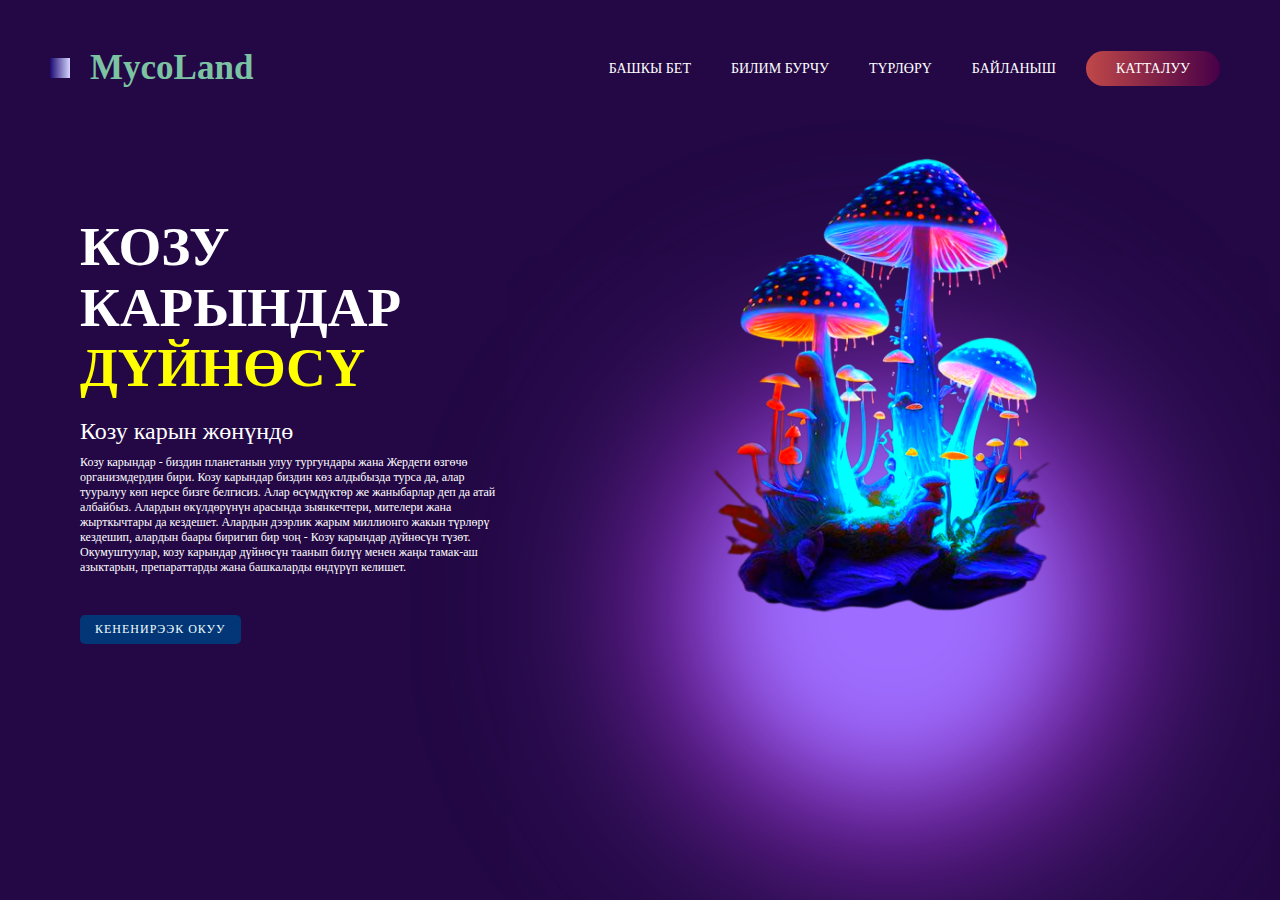
<file: index.html>
<!DOCTYPE html>
<html lang="en">
  <head>
    <meta charset="UTF-8" />
    <meta name="viewport" content="width=device-width, initial-scale=1.0" />
    <title>WEB DEVELOPMENT</title>
        <link rel="icon" type="image/png" href="images.png">
    <link rel="stylesheet" href="style.css">
  </head>
  <body>
    <div class="container">
      <div class="parent">
        <div class="gradient"></div>
        <nav>
          <h1>MycoLand</h1>
          <ul>
            <li><a href="index.html">Башкы бет</a></li>
            <li><a href="about.html">Билим бурчу</a></li>
            <li><a href="vidu.html">Түрлөрү</a></li>
            <li><a href="contact.html">Байланыш</a></li>
            <li><a href="regis.html" id="sub">Катталуу</a></li>
          </ul>
        </nav>
        <div class="main_content">
                <div class="left">
                        <h3>Козу</h3>
                        <h1>карындар<br><span>дүйнөсү</span> </h1>
                        <h2>Козу карын жөнүндө</h2>
                        <p class="kozu">Козу карындар - биздин планетанын улуу тургундары жана Жердеги өзгөчө организмдердин бири. 
                            Козу карындар биздин көз алдыбызда турса да, алар тууралуу көп нерсе бизге белгисиз. 
                            Алар өсүмдүктөр же жаныбарлар деп да атай албайбыз. Алардын өкүлдөрүнүн арасында зыянкечтери, 
                            мителери жана жырткычтары да кездешет. Алардын дээрлик жарым миллионго жакын түрлөрү кездешип, 
                            алардын баары биригип бир чоң - Козу карындар дүйнөсүн түзөт. Окумуштуулар, козу карындар дүйнөсүн 
                            таанып билүү менен жаңы тамак-аш азыктарын, 
                            препараттарды жана башкаларды өндүрүп келишет.</p>
                        <button><a href="vidu.html">КЕНЕНИРЭЭК ОКУУ</a></button>
                </div>
                <div class="right">
                        <img src="mushroom.png" alt="">
                </div>
        </div>
      </div>
    </div>
  </body>
</html>
</file>
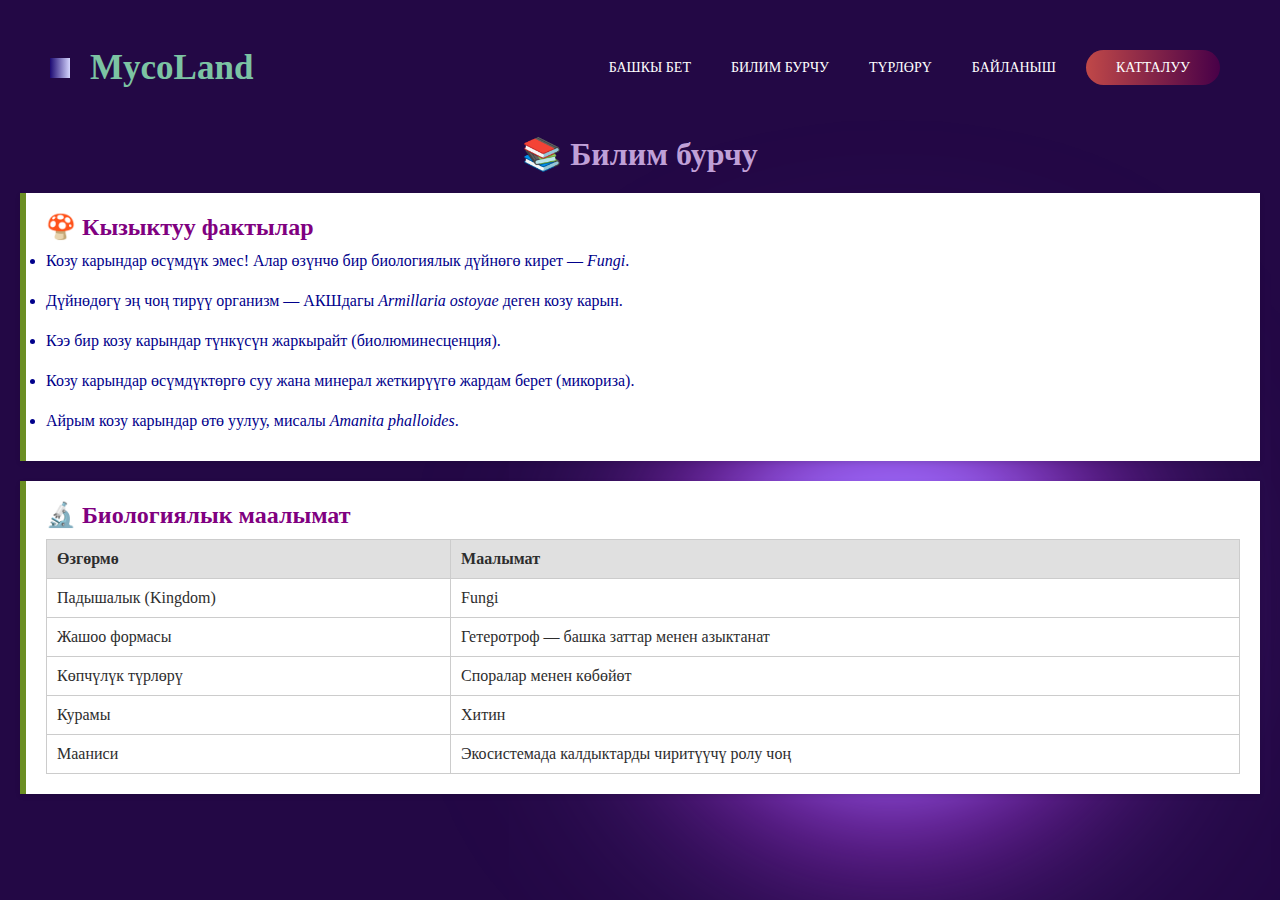
<file: about.html>
<!DOCTYPE html>
<html lang="en">
  <head>
    <meta charset="UTF-8" />
    <meta name="viewport" content="width=device-width, initial-scale=1.0" />
    <title>WEB DEVELOPMENT</title>
    <link rel="stylesheet" href="style.css">
    <style>
          body {
            font-family: Arial, sans-serif;
            color: #2d2d2d;
        }
   
      
        .facts, .bio-info {
  
            background: #ffffff;
            margin: 20px;
            padding: 20px;
            margin-top: 20px;
            border-left: 6px solid #6b8e23;
            box-shadow: 0 2px 5px rgba(0,0,0,0.1);
            z-index: 2;
        }
        table {
            width: 100%;
        
            border-collapse: collapse;
            margin-top: 10px;
            color: #2d2d2d;
        }
        table, th, td {
            border: 1px solid #ccc;
        }
        th, td {
            padding: 10px;
            text-align: left;
        }
        th {
            background-color: #e0e0e0;
        }
        ul, li{
          color: darkblue;
          line-height: 250%;
        }
        h1{
          color: rgb(192, 160, 215);
          text-align: center;
        }
        h2,h3{
          color: purple;
        }
    </style>
  </head>
  <body>
    <div class="container">
      <div class="parent">
        <div class="gradient"></div>
        <nav>
          <h1>MycoLand</h1>
          <ul>
            <li><a href="index.html">Башкы бет</a></li>
            <li><a href="about.html">Билим бурчу</a></li>
            <li><a href="vidu.html">Түрлөрү</a></li>
            <li><a href="contact.html">Байланыш</a></li>
            <li><a href="regis.html" id="sub">Катталуу</a></li>
          </ul>
        </nav>
          <h1>📚 Билим бурчу</h1>
    
    <div class="facts">
        <h2>🍄 Кызыктуу фактылар</h2>
        <ul>
            <li>Козу карындар өсүмдүк эмес! Алар өзүнчө бир биологиялык дүйнөгө кирет — <em>Fungi</em>.</li>
            <li>Дүйнөдөгү эң чоң тирүү организм — АКШдагы <em>Armillaria ostoyae</em> деген козу карын.</li>
            <li>Кээ бир козу карындар түнкүсүн жаркырайт (биолюминесценция).</li>
            <li>Козу карындар өсүмдүктөргө суу жана минерал жеткирүүгө жардам берет (микориза).</li>
            <li>Айрым козу карындар өтө уулуу, мисалы <em>Amanita phalloides</em>.</li>
        </ul>
    </div>

    <div class="bio-info">
        <h2>🔬 Биологиялык маалымат</h2>
        <table>
            <tr><th>Өзгөрмө</th><th>Маалымат</th></tr>
            <tr><td>Падышалык (Kingdom)</td><td>Fungi</td></tr>
            <tr><td>Жашоо формасы</td><td>Гетеротроф — башка заттар менен азыктанат</td></tr>
            <tr><td>Көпчүлүк түрлөрү</td><td>Споралар менен көбөйөт</td></tr>
            <tr><td>Курамы</td><td>Хитин</td></tr>
            <tr><td>Мааниси</td><td>Экосистемада калдыктарды чиритүүчү ролу чоң</td></tr>
        </table>
    </div></div></div>
  </body>
</html>
</file>
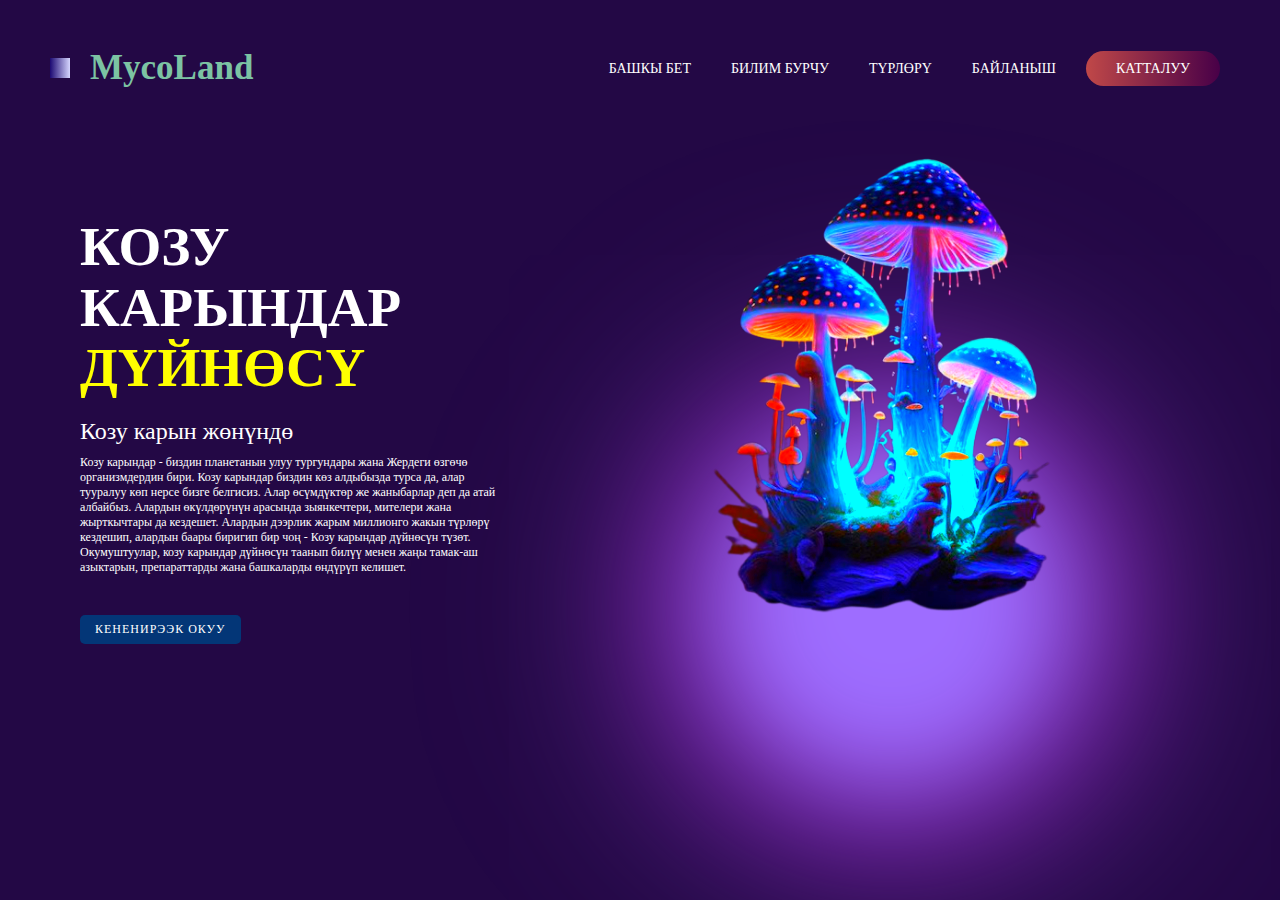
<file: contact.html>
<!DOCTYPE html>
<html lang="en">
  <head>
    <meta charset="UTF-8" />
    <meta name="viewport" content="width=device-width, initial-scale=1.0" />
    <title>WEB DEVELOPMENT</title>
    <link rel="stylesheet" href="style.css">
  </head>
  <body>
    <div class="container">
      <div class="parent">
        <div class="gradient"></div>
        <nav>
          <h1>MycoLand</h1>
          <ul>
            <li><a href="ocean.html">Башкы бет</a></li>
            <li><a href="about.html">Билим бурчу</a></li>
            <li><a href="vidu.html">Түрлөрү</a></li>
            <li><a href="contact.html">Байланыш</a></li>
            <li><a href="regis.html" id="sub">Катталуу</a></li>
          </ul>
        </nav>
        <div class="main_content">
                <div class="left">
                        <h3>Козу</h3>
                        <h1>карындар<br><span>дүйнөсү</span> </h1>
                        <h2>Козу карын жөнүндө</h2>
                        <p>Козу карындар - биздин планетанын улуу тургундары жана Жердеги өзгөчө организмдердин бири. 
                            Козу карындар биздин көз алдыбызда турса да, алар тууралуу көп нерсе бизге белгисиз. 
                            Алар өсүмдүктөр же жаныбарлар деп да атай албайбыз. Алардын өкүлдөрүнүн арасында зыянкечтери, 
                            мителери жана жырткычтары да кездешет. Алардын дээрлик жарым миллионго жакын түрлөрү кездешип, 
                            алардын баары биригип бир чоң - Козу карындар дүйнөсүн түзөт. Окумуштуулар, козу карындар дүйнөсүн 
                            таанып билүү менен жаңы тамак-аш азыктарын, 
                            препараттарды жана башкаларды өндүрүп келишет.</p>
                        <button>КЕНЕНИРЭЭК ОКУУ</button>
                </div>
                <div class="right">
                        <img src="mushroom.png" alt="">
                </div>
        </div>
      </div>
    </div>
  </body>
</html>
</file>
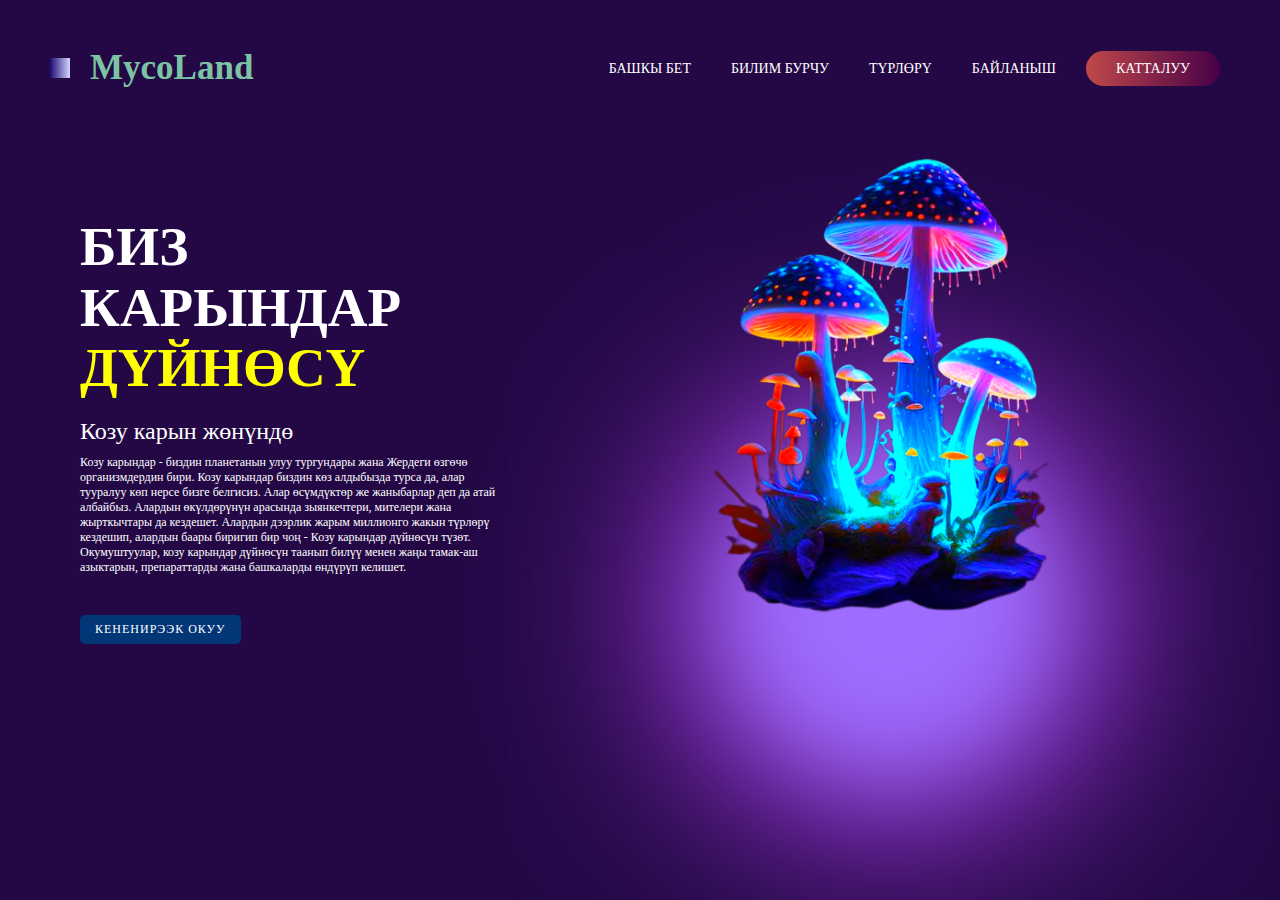
<file: regis.html>
<!DOCTYPE html>
<html lang="en">
  <head>
    <meta charset="UTF-8" />
    <meta name="viewport" content="width=device-width, initial-scale=1.0" />
    <title>WEB DEVELOPMENT</title>
    <link rel="stylesheet" href="style.css">
  </head>
  <body>
    <div class="container">
      <div class="parent">
        <div class="gradient"></div>
        <nav>
          <h1>MycoLand</h1>
          <ul>
            <li><a href="index.html">Башкы бет</a></li>
            <li><a href="about.html">Билим бурчу</a></li>
            <li><a href="vidu.html">Түрлөрү</a></li>
            <li><a href="contact.html">Байланыш</a></li>
            <li><a href="regis.html" id="sub">Катталуу</a></li>
          </ul>
        </nav>
        <div class="main_content">
                <div class="left">
                        <h3>Биз </h3>
                        <h1>карындар<br><span>дүйнөсү</span> </h1>
                        <h2>Козу карын жөнүндө</h2>
                        <p>Козу карындар - биздин планетанын улуу тургундары жана Жердеги өзгөчө организмдердин бири. 
                            Козу карындар биздин көз алдыбызда турса да, алар тууралуу көп нерсе бизге белгисиз. 
                            Алар өсүмдүктөр же жаныбарлар деп да атай албайбыз. Алардын өкүлдөрүнүн арасында зыянкечтери, 
                            мителери жана жырткычтары да кездешет. Алардын дээрлик жарым миллионго жакын түрлөрү кездешип, 
                            алардын баары биригип бир чоң - Козу карындар дүйнөсүн түзөт. Окумуштуулар, козу карындар дүйнөсүн 
                            таанып билүү менен жаңы тамак-аш азыктарын, 
                            препараттарды жана башкаларды өндүрүп келишет.</p>
                        <button>КЕНЕНИРЭЭК ОКУУ</button>
                </div>
                <div class="right">
                        <img src="mushroom.png" alt="">
                </div>
        </div>
      </div>
    </div>
  </body>
</html>
</file>
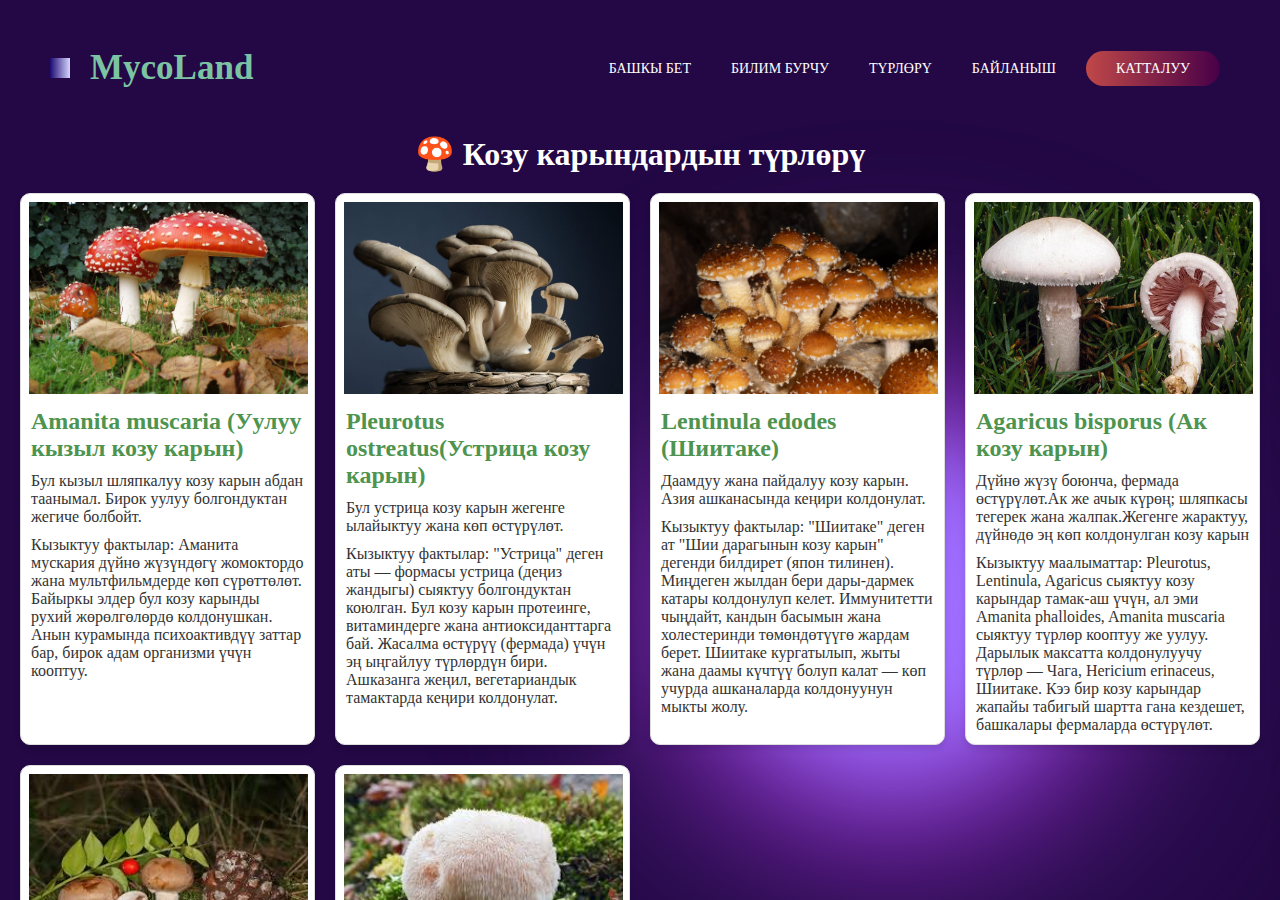
<file: vidu.html>
<!DOCTYPE html>
<html lang="en">
  <head>
    <meta charset="UTF-8" />
    <meta name="viewport" content="width=device-width, initial-scale=1.0" />
    <title>WEB DEVELOPMENT</title>
    <link rel="stylesheet" href="style.css">
    <style>
      body {
    font-family: sans-serif;
    background-color: #f9f9f9;
    margin: 0;
    padding: 0;
}
h1{
  text-align: center;
}
.grid {
    display: grid;
    grid-template-columns: repeat(auto-fit, minmax(280px, 1fr));
    gap: 20px;
    padding: 20px;
}

.card {
    background-color: white;
    border: 1px solid #ddd;
    border-radius: 10px;
    box-shadow: 0 4px 6px rgba(0, 0, 0, 0.1);
    overflow: hidden;
    transition: transform 0.3s;
}

.card:hover {
    transform: scale(1.03);
}

.card img {
    width: 98%;
    height: 200px;
    object-fit: cover;
    padding-left: 8px;
    padding-top: 8px;
}

.card h2 {
    margin: 10px;
    color: #4e944f;
}

.card p {
    margin: 0 10px 10px 10px;
    color: #333;
}

    </style>
  </head>
  <body>
    <div class="container">
      <div class="parent">
        <div class="gradient"></div>
        <nav>
          <h1>MycoLand</h1>
          <ul>
            <li><a href="index.html">Башкы бет</a></li>
            <li><a href="about.html">Билим бурчу</a></li>
            <li><a href="vidu.html">Түрлөрү</a></li>
            <li><a href="contact.html">Байланыш</a></li>
            <li><a href="regis.html" id="sub">Катталуу</a></li>
          </ul>
        </nav>
        <div>
        <h1>🍄 Козу карындардын түрлөрү</h1>
    <section class="grid">
        <div class="card">
            <img src="Amanita_muscaria.jpg" alt="Amanita muscaria">
            <h2>Amanita muscaria (Уулуу кызыл козу карын)</h2>
            <p>Бул кызыл шляпкалуу козу карын абдан таанымал. Бирок уулуу болгондуктан жегиче болбойт.</p>
        <p>
           Кызыктуу фактылар:
Аманита мускария дүйнө жүзүндөгү жомоктордо жана мультфильмдерде көп сүрөттөлөт.

Байыркы элдер бул козу карынды рухий жөрөлгөлөрдө колдонушкан.

Анын курамында психоактивдүү заттар бар, бирок адам организми үчүн кооптуу.
        </p>
          </div>
        <div class="card">
            <img src="Pleurotus ostreatus.jpg" alt="Pleurotus ostreatus">
            <h2>Pleurotus ostreatus(Устрица козу карын)</h2>
            <p>Бул устрица козу карын жегенге ылайыктуу жана көп өстүрүлөт.</p>
            <p>Кызыктуу фактылар:
"Устрица" деген аты — формасы устрица (деңиз жандыгы) сыяктуу болгондуктан коюлган.

Бул козу карын протеинге, витаминдерге жана антиоксиданттарга бай.

Жасалма өстүрүү (фермада) үчүн эң ыңгайлуу түрлөрдүн бири.

Ашказанга жеңил, вегетариандык тамактарда кеңири колдонулат.

</p>
        </div>
        <div class="card">
            <img src="Lentinula edodes.jpg" alt="Lentinula edodes">
            <h2>Lentinula edodes (Шиитаке)</h2>
            <p>Даамдуу жана пайдалуу козу карын. Азия ашканасында кеңири колдонулат.</p>
            <p> Кызыктуу фактылар:
"Шиитаке" деген ат "Шии дарагынын козу карын" дегенди билдирет (япон тилинен).

Миңдеген жылдан бери дары-дармек катары колдонулуп келет.

Иммунитетти чыңдайт, кандын басымын жана холестеринди төмөндөтүүгө жардам берет.

Шиитаке кургатылып, жыты жана даамы күчтүү болуп калат — көп учурда ашканаларда колдонуунун мыкты жолу.</p>
        </div>
        <div class="card">
            <img src="Agaricus bisporus.jpg" alt="Amanita muscaria">
            <h2>Agaricus bisporus (Ак козу карын)</h2>
            <p>Дүйнө жүзү боюнча, фермада өстүрүлөт.Ак же ачык күрөң; шляпкасы тегерек жана жалпак.Жегенге жарактуу, дүйнөдө эң көп колдонулган козу карын</p>
        <p>
           Кызыктуу маалыматтар:
Pleurotus, Lentinula, Agaricus сыяктуу козу карындар тамак-аш үчүн, ал эми Amanita phalloides, Amanita muscaria сыяктуу түрлөр кооптуу же уулуу.

Дарылык максатта колдонулуучу түрлөр — Чага, Hericium erinaceus, Шиитаке.

Кээ бир козу карындар жапайы табигый шартта гана кездешет, башкалары фермаларда өстүрүлөт.
        </p>
          </div>
        <div class="card">
            <img src="Agaricus brunnescens.jpg" alt="Pleurotus ostreatus">
            <h2>Agaricus brunnescens(Кара козу карын)</h2>
            <p>Дүйнө жүзү боюнча, көбүнчө фермада өстүрүлөт.Коңгуро, күрөң-кар күрөң, кара түстөгү шляпка. Жегенге жарактуу, ашканада популярдуу</p>
            <p>Кызыктуу фактылар:
Кара козу карын — бул Аш козу карындын (Agaricus bisporus) жетилген, чоңойгон формасы.

Портобелло шляпкасы чоңойгондуктан, анын даамы тереңирээк жана текстурасы калыңыраак.

Адатта, грильдөп же бышырып тамакка кошушат.

Протеин жана клетчаткага бай, диеталык азык катары бааланат.
</p>
        </div>
        <div class="card">
            <img src="Hericium erinaceus.jpg" alt="Lentinula edodes">
            <h2>Hericium erinaceus (Тикен козу карын)</h2>
            <p>Токойлордо, негизинен Азия, Европа жана Түндүк Америка. Ак же сары-ак түстөгү, көптөгөн узун тиштөөчү “тикендерден” турат
              Жегенге жарактуу, даамдуу
            </p>
            <p>  Кызыктуу фактылар:
Кыргызчада "Арстан баш" деп да аталат — анын узун тиштүү түзүлүшү ушундай көрүнүштү берет.

Бул козу карын нерв системасын чыңдоочу жана ден соолукка пайдалуу касиеттерге ээ.

Традициялык дары-дармектерде колдонулат, иммунитетти көтөрөт.

Ошондой эле кулинардык азык катары да пайдаланышат.</p>
        </div>
    </section>
        </div>
      </div>
    </div>
  </body>
</html>
</file>
<file: style.css>
*{
        margin: 0;
        padding: 0;
        box-sizing: border-box;
        font-family: poppins;
     
}

.container{
        width:100%;
        height: 100%;
        background:linear-gradient(90deg,rgb(8,8,67),rgb(5,1,18),rgb(8,8,67));
         display:flex;
        justify-content: space-between;
        align-items: center;
        flex-wrap: wrap;
 
}

.parent{
        width: 100%;
        height: 100%;
        position:absolute;
        top: 50%;
        left: 50%;
        transform: translate(-50%,-50%);
        background-color: #230845;
        box-shadow: 5px 5px 20px black;
        color: #ffffff;
        overflow: auto;
}

.parent nav{
        display:flex;
        justify-content: space-between;
        align-items: center;
        flex-wrap: wrap;
        padding: 30px 50px;
        height: 15%;
        /* background-color: plum; */
}

nav h1{
        font-size: 35px;
        font-weight: 600;
        margin-left: 40px;
        color: #7cc3a3;
        position: relative;
}

nav h1::before{
        content: '';
        width:20px;
        height: 20px;
        position: absolute;
        top: 50%;
        left: -40px;
        transform: translateY(-50%);
        background:linear-gradient(90deg,rgb(28, 9, 114),rgb(214, 214, 255));
}

nav ul{
        display: flex;

}

nav ul li{
        list-style-type: none;
}

ul li a{
        text-decoration: none;
        padding: 5px 20px;
        text-transform: uppercase;
        font-weight: 500;
        font-size: 14px;
        color: white;
        transition: 0.5s ease;
}

ul li a:hover{
        text-decoration: underline;
        color: blue;
        
}

ul li #sub{
        text-decoration: none;
        color: white;
        background-image: linear-gradient(90deg,#c04848,#480048,#c04848);
        margin: 10px;
        padding: 10px 30px;
        text-align: center;
        transition: 0.5s;
        background-size: 200% auto;
        border-radius: 20px;
}

ul li #sub:hover{
        background-position: right center;
}

.parent .main_content{
       display: flex;
        gap: 20px;
        height: 100%;

}

.main_content .left{
        width: 50%;
        height: 100%;
        padding: 40px 80px;
}

.left h3{
        font-weight: 600;
        font-size: 55px;
        text-transform: uppercase;
        margin-top: 40px;
}

.left h1{
        font-size: 55px;
        font-weight: 600;
        margin-bottom: 20px;
        line-height: 60px;
        text-transform: uppercase;
}

.left h1 span{
        color: yellow;
}

.left p{
        font-size: 12px;
        font-weight: 400;

}

.left h2{
        text-decoration:none;
        margin: 10px 0;
        font-weight: 500;
}

.left button{
        padding: 7px 15px;
        border-radius: 5px;
        font-size: 12px;
        border:none;
        outline:none;
        letter-spacing: 1px;
        margin-top: 40px;
        background-color: #033677;
        color: white;
        cursor: pointer;
        transition: 0.5s ease;
}

.left button:hover{
        background-color: rgb(42,0,93);
        box-shadow: 0 0 10px white;
}

.main_content .right{
        width: 60%;
        height: 100%;
        padding-left: 100px;
        overflow: hidden;
}

.right img{
        width: 380px;
        transform: translateY(-30px);
        filter: saturate(320%);
}

.gradient{
        width: 350px;
        height: 350px;
        position: absolute;
        top: 48%;
        left: 56%;;
        border-radius: 50%;
        background-color: rgb(158,109,255);
        z-index: -1;
        filter: blur(50px);
        box-shadow: 
        0 0 250px rgb(157,108,255),0 0 200px purple,0 0 150px rgb(204,0,255);
}
 .content {
      max-width: 900px;
      margin: 40px auto;
      padding: 20px;
      
      border-radius: 10px;
      box-shadow: 0 0 20px rgba(0,0,0,0.5);
    }
    .aboud h2 {
      color: #ffffff;
      margin-bottom: 15px;
    }
    .aboud1 p {
      line-height: 1.6;
      color: #e1ce00;
      font-size: 1.1em;
    }
button a{
        color: azure;
        text-decoration: none;
}
</file>
